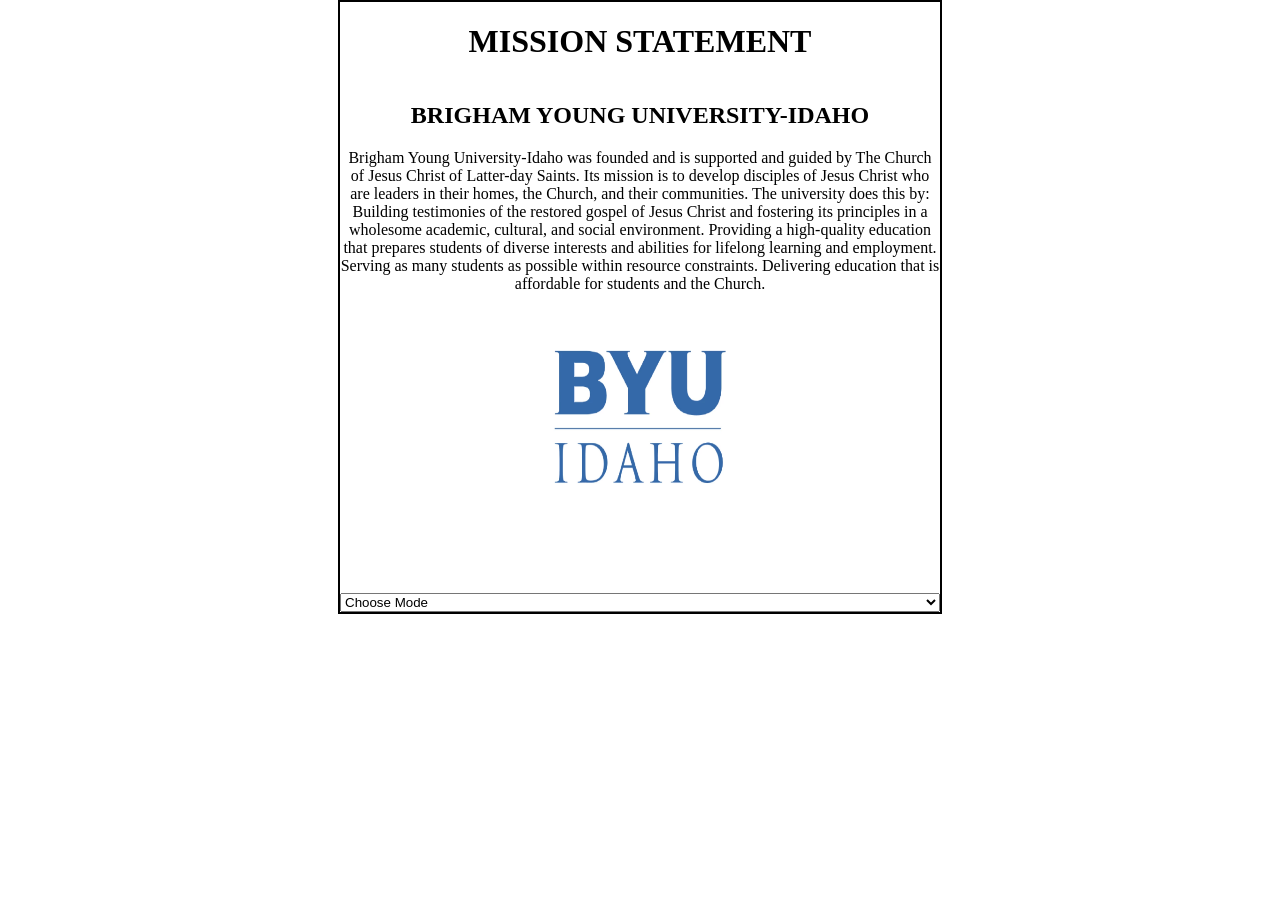
<file: mission/index.html>
<!DOCTYPE html>
<html lang="en">
<head>
    <meta charset="UTF-8">
    <meta name="viewport" content="width=device-width, initial-scale=1.0">
    <title>BYU-I Mission</title>
    <link href="styles/styles.css" rel="stylesheet"
</head>
<h1>
    MISSION STATEMENT
</h1>
<h2>
    BRIGHAM YOUNG UNIVERSITY-IDAHO
</h2>
<body>
Brigham Young University-Idaho was founded and is supported and guided by The Church of Jesus Christ of Latter-day Saints. Its mission is to develop disciples of Jesus Christ who are leaders in their homes, the Church, and their communities.

The university does this by:

Building testimonies of the restored gospel of Jesus Christ and fostering its principles in a wholesome academic, cultural, and social environment. Providing a high-quality education that prepares students of diverse interests and abilities for lifelong learning and employment. Serving as many students as possible within resource constraints. Delivering education that is affordable for students and the Church.           
</body>
<img src="images/logo.webp" alt="huge file size" ></a>


<select>

<option>Choose Mode</option>

<option value="dark">Dark</option>

<option value="light">Light</option>

</select>              
                    
<script>
    let selectElem = document.querySelector('select');
    let logo = document.querySelector('img');
    const originalSrc = logo.src;

    selectElem.addEventListener('change', changeTheme);

    function changeTheme() {
        let current = selectElem.value;
        if (current === 'dark') {
            document.body.classList.add('dark');
            logo.src = "images/byui-logo-white.png";
            // code for changes to colors and logo
        } else {
            document.body.classList.remove('dark');
            logo.src = originalSrc;
            // code for changes to colors and logo
        }
    }           
</script>                    
</html>
</file>
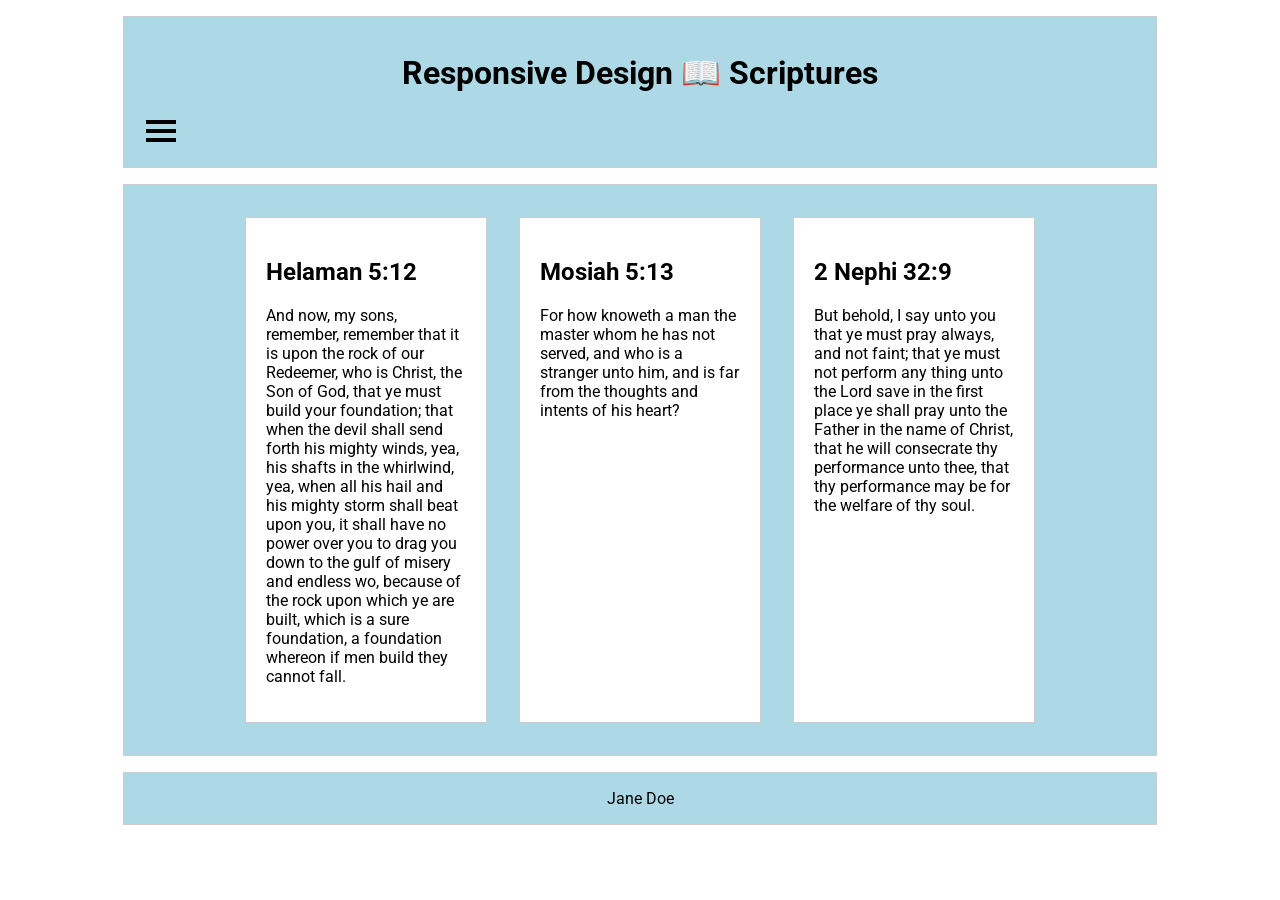
<file: responsive.html>
<!DOCTYPE html>
<html lang="en">
<head>
    <meta charset="UTF-8">
    <meta name="viewport" content="width=device-width, initial-scale=1.0">
    <title>Document</title>
    <link href="responsive.css" rel="stylesheet">
</head>
<body>
<header>
  <h1>Responsive Design 📖 Scriptures</h1>
  <button class="menu-btn">
    <div class="bar1"></div>
    <div class="bar2"></div>
    <div class="bar3"></div>
  </button>
  <nav>
    <a href="#">Home</a>
    <a href="#">Scriptures</a>
    <a href="#">Favorites</a>
    <a href="#">About</a>
  </nav>
</header>
<main>
  <section>
    <h2>Helaman 5:12</h2>
    <p>
      And now, my sons, remember, remember that it is upon the rock of our
      Redeemer, who is Christ, the Son of God, that ye must build your
      foundation; that when the devil shall send forth his mighty winds,
      yea, his shafts in the whirlwind, yea, when all his hail and his
      mighty storm shall beat upon you, it shall have no power over you to
      drag you down to the gulf of misery and endless wo, because of the
      rock upon which ye are built, which is a sure foundation, a foundation
      whereon if men build they cannot fall.
    </p>
  </section>
  <section>
    <h2>Mosiah 5:13</h2>
    <p>
      For how knoweth a man the master whom he has not served, and who is a
      stranger unto him, and is far from the thoughts and intents of his
      heart?
    </p>
  </section>
  <section>
    <h2>2 Nephi 32:9</h2>
    <p>
      But behold, I say unto you that ye must pray always, and not faint;
      that ye must not perform any thing unto the Lord save in the first
      place ye shall pray unto the Father in the name of Christ, that he
      will consecrate thy performance unto thee, that thy performance may be
      for the welfare of thy soul.
    </p>
  </section>
</main>
<footer>Jane Doe</footer>
</body>
</html>
</file>
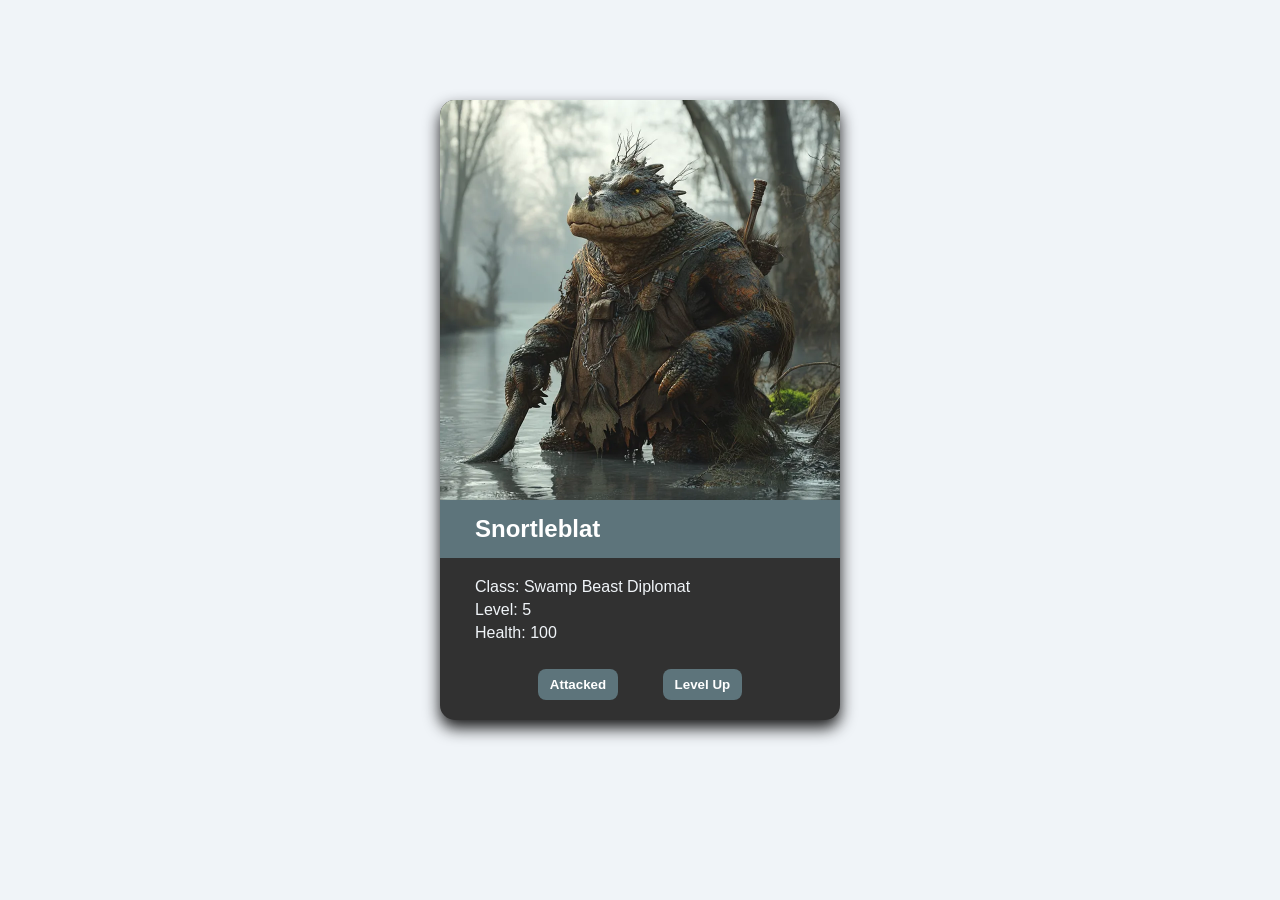
<file: ponder/card.html>
<!DOCTYPE html>
<html lang="en">
<head>
    <meta charset="UTF-8">
    <meta name="viewport" content="width=device-width, initial-scale=1.0">
    <title>Character Card</title>
    <link rel="stylesheet" href="card.css" />
    <script src="card.js" defer></script>
</head>
<body>
    <div class="card">
    <img class="image" src="snortleblat.webp" alt="Snortleblat">
    <div class="name">Snortleblat</div>
    <div class="stats">
        <p>Class: Swamp Beast Diplomat</p>
        <p>Level: 5</p>
        <p>Health: 100</p>
    </div>
    <div class="buttons">
        <button>Attacked</button>
        <button>Level Up</button>
    </div>
</div>
</body>
</html>
</file>
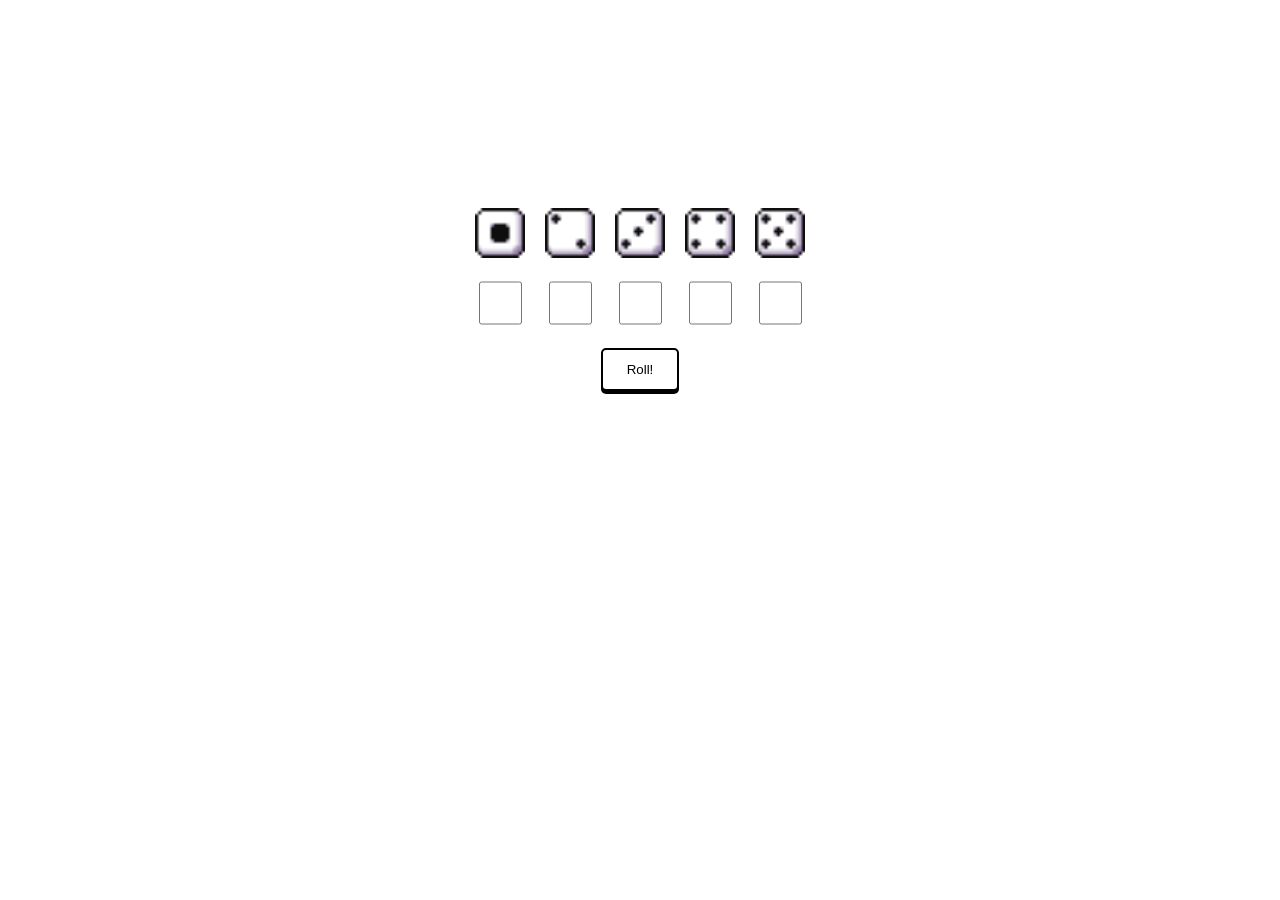
<file: ponder/dice.html>
<!DOCTYPE html>
<html lang="en">
<head>
    <meta charset="UTF-8">
    <meta name="viewport" content="width=device-width, initial-scale=1.0">
    <title>Document</title>
    <script src="game.js" defer></script>
    <style>
        body {
            display: flex;
            flex-direction: column;
            justify-content: center;
            align-items: center;
        }

        img {
            height: 50px;
        }

        #gameboard {
            margin-top: 200px;
            display: grid;
            grid-template-columns: 1fr 1fr 1fr 1fr 1fr;
            grid-template-rows: 1fr 1fr;
            gap: 20px;
        }

        #rollButton {
            margin-top: 20px;
            background-color: white;
            color: black;
            padding: 12px 24px;
            border: 2px solid black;
            border-radius: 5px;
            box-shadow: 0 3px black;
            cursor: pointer;
            transition: all 0.1s ease;
        }

        #rollButton:active {
            transform: translateY(4px);
            box-shadow: 0 1px black;
        }

        input[type="checkbox"] {
            accent-color: black;
        }
    </style>
</head>
<body>
    <div id="gameboard">
        <img class="dice1" src="example/assets/white_dice_1.gif">
        <img class="dice2" src="example/assets/white_dice_2.gif">
        <img class="dice3" src="example/assets/white_dice_3.gif">
        <img class="dice4" src="example/assets/white_dice_4.gif">
        <img class="dice5" src="example/assets/white_dice_5.gif">
        <input type="checkbox" class="dice1" value="1">
        <input type="checkbox" class="dice2" value="2">
        <input type="checkbox" class="dice3" value="3">
        <input type="checkbox" class="dice4" value="4">
        <input type="checkbox" class="dice5" value="5">
    </div>
    <button id="rollButton">Roll!</button>
</body>
</html>
</file>
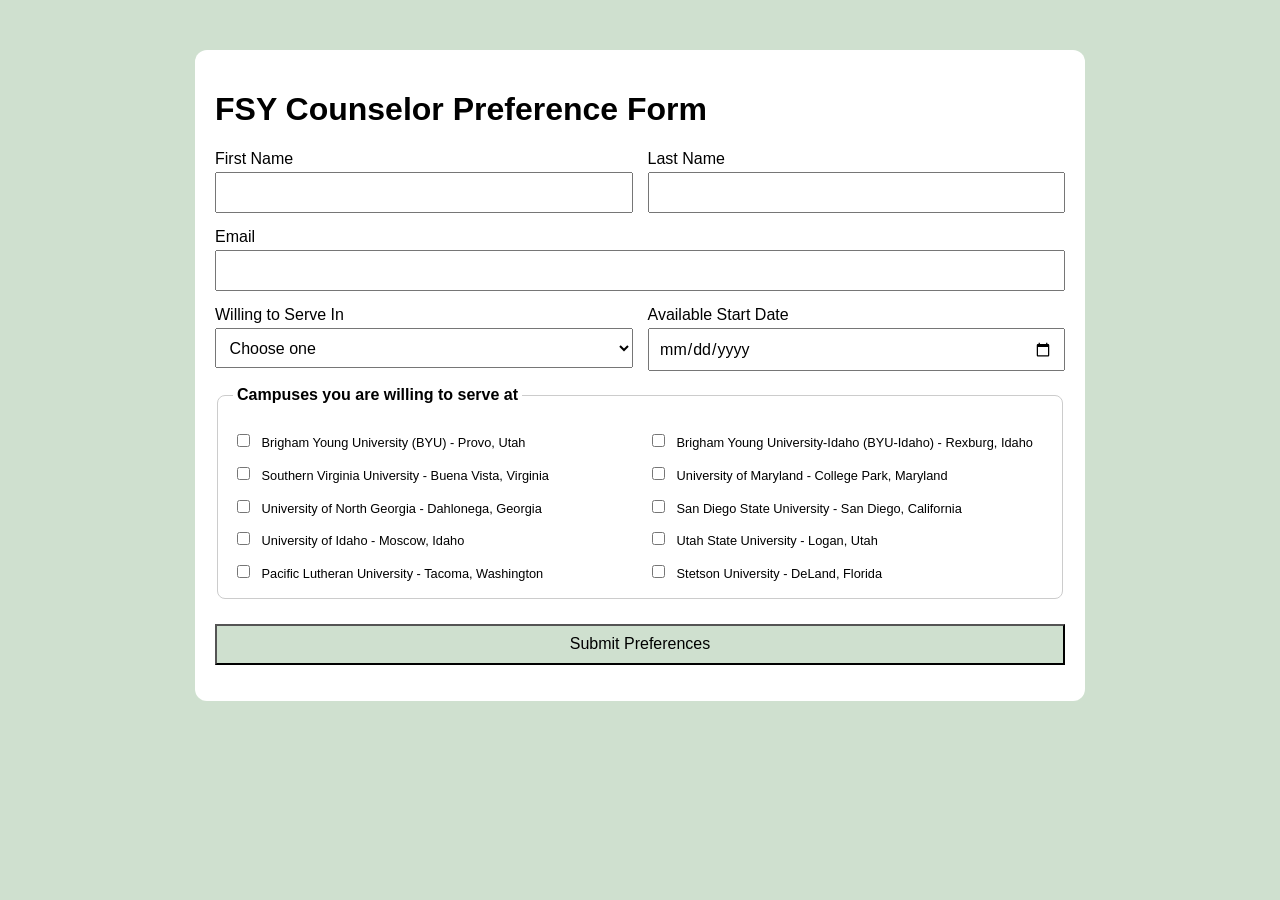
<file: ponder/fsy.html>
<!DOCTYPE html>
<html lang="en">
<head>
  <meta charset="UTF-8" />
  <meta name="viewport" content="width=device-width, initial-scale=1.0" />
  <title>FSY Counselor Preference Form</title>
  <link rel="icon" href="favicon.ico">
  <link rel="stylesheet" href="form.css" />
  <script src="form.js" defer></script>
</head>
<body>
  <main class="wrapper">
    <h1>FSY Counselor Preference Form</h1>

    <form id="fsyForm">
      <div class="field">
        <label for="firstName">First Name</label>
        <input id="firstName" name="firstName" type="text" required />
      </div>

      <div class="field">
        <label for="lastName">Last Name</label>
        <input id="lastName" name="lastName" type="text" required />
      </div>

      <div class="field full">
        <label for="email">Email</label>
        <input id="email" name="email" type="email" required />
      </div>

      <div class="field">
        <label for="travelRange">Willing to Serve In</label>
        <select
          id="travelRange"
          name="travelRange"
          aria-controls="notesContainer"
          required
        >
          <option value="">Choose one</option>
          <option value="one">One campus</option>
          <option value="many">Two or more campuses</option>
        </select>
      </div>

      <div class="field">
        <label for="availableDate">Available Start Date</label>
        <input id="availableDate" name="availableDate" type="date" required />
      </div>

      <fieldset class="full campus-group">
        <legend>Campuses you are willing to serve at</legend>

        <div class="campus-grid">
          <label><input type="checkbox" name="campus" value="BYU - Provo, Utah" /> Brigham Young University (BYU) - Provo, Utah</label>
          <label><input type="checkbox" name="campus" value="BYU-Idaho - Rexburg, Idaho" /> Brigham Young University-Idaho (BYU-Idaho) - Rexburg, Idaho</label>
          <label><input type="checkbox" name="campus" value="Southern Virginia University - Buena Vista, Virginia" /> Southern Virginia University - Buena Vista, Virginia</label>
          <label><input type="checkbox" name="campus" value="University of Maryland - College Park, Maryland" /> University of Maryland - College Park, Maryland</label>
          <label><input type="checkbox" name="campus" value="University of North Georgia - Dahlonega, Georgia" /> University of North Georgia - Dahlonega, Georgia</label>
          <label><input type="checkbox" name="campus" value="San Diego State University - San Diego, California" /> San Diego State University - San Diego, California</label>
          <label><input type="checkbox" name="campus" value="University of Idaho - Moscow, Idaho" /> University of Idaho - Moscow, Idaho</label>
          <label><input type="checkbox" name="campus" value="Utah State University - Logan, Utah" /> Utah State University - Logan, Utah</label>
          <label><input type="checkbox" name="campus" value="Pacific Lutheran University - Tacoma, Washington" /> Pacific Lutheran University - Tacoma, Washington</label>
          <label><input type="checkbox" name="campus" value="Stetson University - DeLand, Florida" /> Stetson University - DeLand, Florida</label>
        </div>
      </fieldset>

      <div id="notesContainer" class="field full" hidden>
        <label for="notes">Travel Notes</label>
        <input id="notes" name="notes" type="text" />
      </div>

      <button class="full" type="submit">Submit Preferences</button>
    </form>

    <section id="output" aria-live="polite"></section>
  </main>
</body>
</html>
</file>
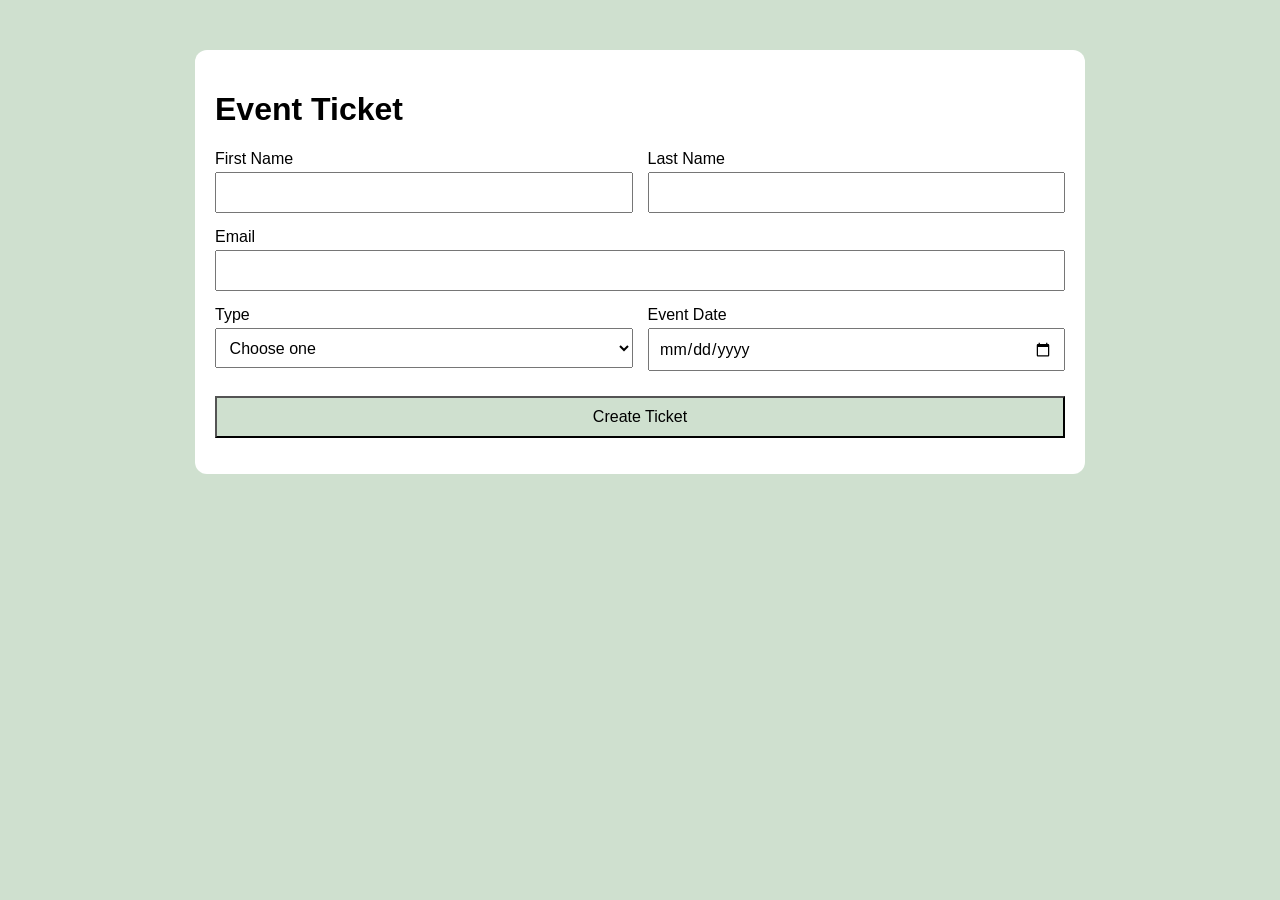
<file: ponder/fsy2.html>
<!DOCTYPE html>
<html lang="en">
    <head>
        <meta charset="UTF-8" />
        <meta name="viewport" content="width=device-width, initial-scale=1.0" />
        <title>Event Ticket</title>
        <link rel="icon" href="favicon.ico">
        <link rel="stylesheet" href="form2.css" />
        <script src="form2.js" defer></script>
    </head>
    <body>
        <main class="wrapper">
            <h1>Event Ticket</h1>
            <form id="fsyForm">
                <div class="field">
                    <label for="firstName">First Name</label>
                    <input id="firstName" name="firstName" type="text" required />
                </div>
                <div class="field">
                    <label for="lastName">Last Name</label>
                    <input id="lastName" name="lastName" type="text" required />
                </div>
                <div class="field full">
                    <label for="email">Email</label>
                    <input id="email" name="email" type="email" required />
                </div>
                <div class="field">
                    <label for="travelRange">Type</label>
                    <select
                        id="travelRange"
                        name="travelRange"
                        aria-controls="notesContainer"
                        required
                        >
                        <option value="">Choose one</option>
                        <option value="one">Guest</option>
                        <option value="many">Student</option>
                    </select>
                </div>
                <div class="field">
                    <label for="availableDate">Event Date</label>
                    <input id="availableDate" name="availableDate" type="date" required />
                </div>
                <div id="hiddenDiv" style="display: none;">
                    🎉 You selected Yes! This content is now visible.
                </div>
                <div id="notesContainer" class="field full" hidden>
                    <label for="notes">Student!#</label>
                    <input id="notes" name="notes" type="text" minlength="9" maxlength="9" placeholder="Enter 9 characters" required />
                    <small>Must be exactly 9 characters</small>
                </div>
                <div id="accessCodeContainer" class="field full" hidden>
                    <label for="accessCode">Access Code</label>
                    <input id="accessCode" name="accessCode" type="text" />
                </div>
                <button class="full" type="submit">Create Ticket</button>
            </form>
            <section id="output" aria-live="polite"></section>
        </main>
    </body>
</html>
</file>
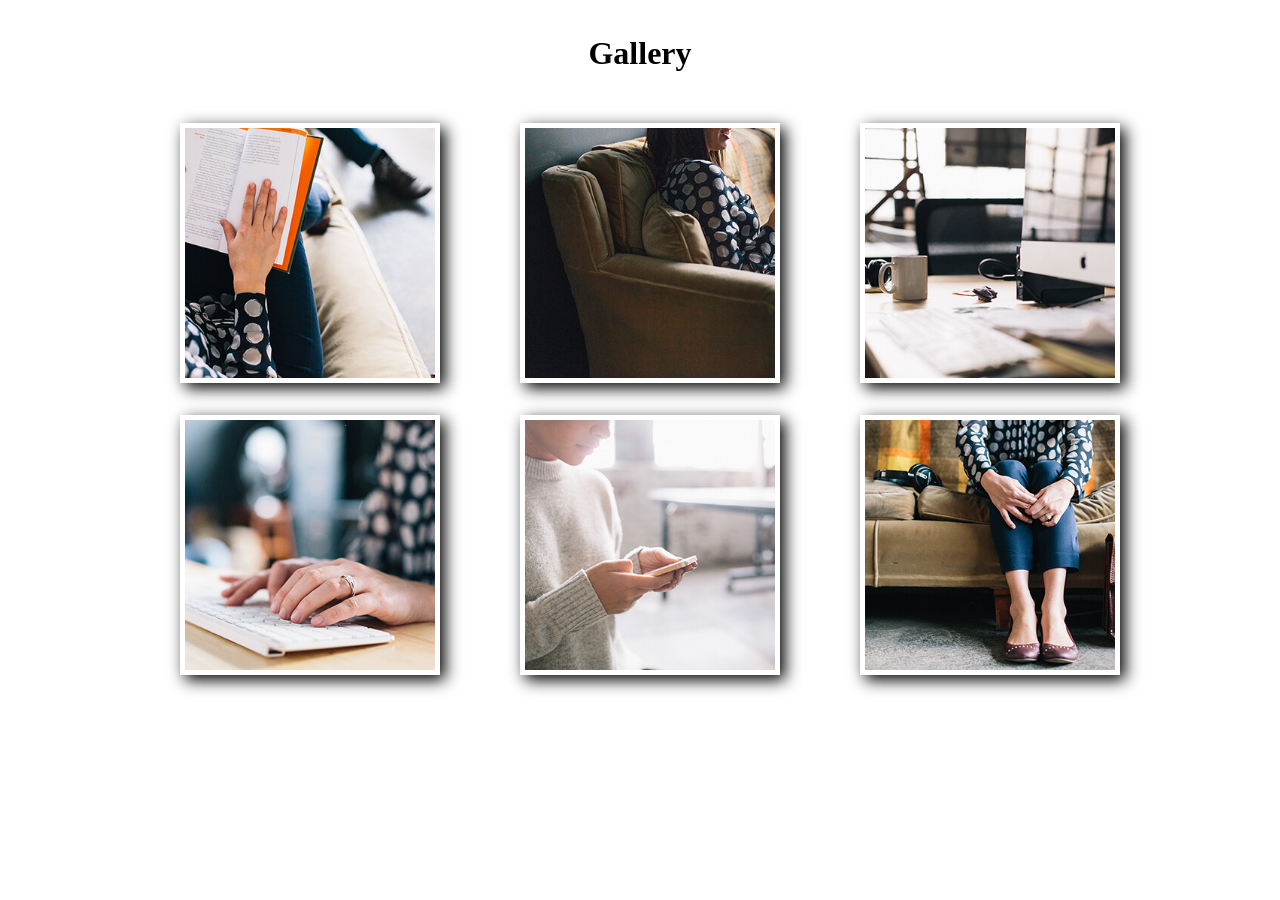
<file: ponder/gallery.html>
<!DOCTYPE html>
<html lang="en">
<head>
    <meta charset="UTF-8">
    <meta name="viewport" content="width=device-width, initial-scale=1.0">
    <title>gallery</title>
    <link rel="stylesheet" href="gallery.css">
    <script src="gallery.js" defer></script>
</head>
</html>
<h1>Gallery</h1>
<section class="gallery">
    <figure>  
        <img src="images/book-sm.jpg" alt="person reading a book">
    </figure>
    <figure>  
        <img src="images/couch-sm.jpg" alt="person sitting on a couch with a phone">
    </figure>
    <figure>  
        <img src="images/desk-sm.jpg" alt="a work desktop">
    </figure>
    <figure>  
        <img src="images/keyboard-sm.jpg" alt="person typing on a keyboard">
    </figure>
    <figure>  
        <img src="images/phone-sm.jpg" alt="person looking at a phone">
    </figure>
    <figure>  
        <img src="images/sit-sm.jpg" alt="person sitting on a couch">
    </figure>
</section>
<dialog>
    <img>
    <button class="close-viewer">X</button>
</dialog>
</file>
<file: mission/styles/styles.css>
h1 {
    text-align: center;
}

h2 {
    text-align: center;
}

body {
    text-align: center;
    text-wrap: var(body);
    display: grid;
    border: 2px solid black;
    max-width: 600px;
    margin: auto;
}

body.dark {
      background-color: #1a1a2e;
      color: #f0f0f0;
    }
    body.dark select {
      background-color: #2a2a3e;
      color: #f0f0f0;
      border-color: #555;
    }

img {
    width: 200px;
    height: 150px;
    margin: 0 auto;
    margin-top: 50px;
}

select {
    margin-top: 100px;
}
</file>
<file: responsive.css>
@import url("https://fonts.googleapis.com/css2?family=Roboto:ital,wght@0,100..900;1,100..900&display=swap");

body {
  font-family: Roboto, sans-serif;
}
header,
main,
footer {
  max-width: 1000px;
  margin: 1rem auto;
  border: 1px solid #ccc;
  padding: 1rem;
  background-color: lightblue;
}
h1 {
    text-align: center;
}
section {
  padding: 20px;
  background-color: white;
  margin: 1em;
  border: 1px solid #ccc;
  min-width: 150px;
  max-width: 200px;
}
nav a {
    padding: 20px;
    color: black;
    display: none;
}
nav a:hover {
    text-decoration: none;
    color: #616061;
}
.menu-btn {
    cursor: pointer;
    border: none;
    background-color: transparent;
}
.bar1, .bar2, .bar3 {
    width: 30px;
    height: 4px;
    background-color: black;
    margin: 5px 0;
}
footer {
    text-align: center;
}


@media screen and (min-width: 850px) { 
    main {
    display: flex;
    flex-wrap: wrap;
    justify-content: center;
    }
}
</file>
<file: ponder/card.css>
body {
    font-family: Palatino Linotype, sans-serif;
    background: #f0f4f8;
  }

  .card {
    background: #313131;
    border-radius: 15px;
    box-shadow: 0 8px 16px rgba(0,0,0,0.9);
    width: 400px; 
    margin: 100px auto;
  }

  .image{
    width: 400px;
    border-radius: 15px 15px 0 0;
    }

  .name {
    font-size: 1.5em;
    font-weight: bold;
    margin: -4px 0 20px 0;
    color: white;
    padding: 15px 0 15px 35px;
    background-color: #5d747b;
  }

  .stats {
    margin: 10px 15px 7px 35px;
    text-align: left;
  }

  .stats p {
    margin: 5px 0;
    color: #f0f4f8;
  }

  .buttons {
    text-align: center;
  }

  button {
    padding: 8px 12px;
    margin: 20px;
    border: none;
    border-radius: 8px;
    background-color: #5d747b;
    color: white;
    font-weight: bold;
    cursor: pointer;
    transition: background-color 0.5s ease;
  }

  button:hover {
    background-color: #58605a;
  }
</file>
<file: ponder/form.css>
body {
  font-family: Arial, sans-serif;
  background:  #cfe0cf;
  margin: 0;
}

.wrapper {
  max-width: 850px;
  margin: 50px auto;
  padding: 20px;
  background: white;
  border-radius: 12px;
}

form {
  display: grid;
  grid-template-columns: 1fr 1fr;
  gap: 15px;
}

.field {
  display: flex;
  flex-direction: column;
  gap: 0.25rem;
}

.full {
  grid-column: 1 / 3;
}

input,
select,
button {
  padding: 0.6rem;
  font: inherit;
}

button {
  background: #cfe0cf;
  transition: background 0.5s ease;
  margin-top: 10px;
}

button:hover {
  background: #dcead9;
}

.campus-group {
  border: 1px solid #ccc;
  border-radius: 8px;
  padding: 15px;
}

.campus-group legend {
  font-weight: bold;
  padding: 0 0.25rem;
}

.campus-grid {
  display: grid;
  grid-template-columns: 1fr 1fr;
  gap: 0.75rem 1rem;
  margin-top: 0.75rem;
}

.campus-grid label {
  display: block;
  line-height: 1.3;
  font-size: .8em;
}

.campus-grid input {
  margin-right: 0.5rem;
}
#notesContainer[hidden] {
  display: none;
}

#output {
  margin-top: 1rem;
  font-weight: bold;
}
</file>
<file: ponder/form2.css>
body {
    font-family: Arial, sans-serif;
    background: #cfe0cf;
    margin: 0;
}

.wrapper {
    max-width: 850px;
    margin: 50px auto;
    padding: 20px;
    background: white;
    border-radius: 12px;
}

form {
    display: grid;
    grid-template-columns: 1fr 1fr;
    gap: 15px;
}

.field {
    display: flex;
    flex-direction: column;
    gap: 0.25rem;
}

.full {
    grid-column: 1 / 3;
}

input,
select,
button {
    padding: 0.6rem;
    font: inherit;
}

button {
    background: #cfe0cf;
    transition: background 0.5s ease;
    margin-top: 10px;
}

button:hover {
    background: #dcead9;
}

.campus-group {
    border: 1px solid #ccc;
    border-radius: 8px;
    padding: 15px;
}

.campus-group legend {
    font-weight: bold;
    padding: 0 0.25rem;
}

.campus-grid {
    display: grid;
    grid-template-columns: 1fr 1fr;
    gap: 0.75rem 1rem;
    margin-top: 0.75rem;
}

.campus-grid label {
    display: block;
    line-height: 1.3;
    font-size: .8em;
}

.campus-grid input {
    margin-right: 0.5rem;
}

#notesContainer[hidden] {
    display: none;
}

#accessCodeContainer[hidden] {
    display: none;
}

small {
    color: gray;
    font-size: 0.75rem;
}

.ticket {
    border: 2px solid #cfe0cf;
    border-radius: 12px;
    padding: 20px;
    margin-top: 20px;
    background: #f9fff9;
}

.ticket h2 {
    margin-top: 0;
}

.ticket p {
    font-size: 1rem;
    margin: 8px 0;
}

#output {
    margin-top: 1rem;
    font-weight: bold;
}
</file>
<file: ponder/gallery.css>
h1 {
    text-align: center;
    margin: 35px 0;
}
.gallery {
    max-width: 1000px;
    margin: 0 auto;
}
figure img {
    width: 250px;
    height: 250px;
    object-fit: cover;
    padding: 5px;
    background-color: white;
    box-shadow: 5px 5px 15px black;
    display: block;
    margin: 0 auto;
}
/* modal */

dialog img {
    width: 90%;
    display: block;
    margin: 20vh auto;
}
dialog {
    width: 100%;
    height: 100%;
    background-color: rgba(0,0,0,.75);
}
.close-viewer {
    position: absolute;
    top: 10vh;
    right: 2vh;
    padding: 3px 6px;
    font-size: 1.5em;
}

@media screen and (min-width: 700px) {
    .gallery {
        display: grid;
        grid-template-columns: 1fr 1fr;
    }
}
@media screen and (min-width: 1000px) {
    .gallery {
        grid-template-columns: 1fr 1fr 1fr;
    }
    dialog img {
        width: 60%;
        margin: 15vh auto;
    }
    .close-viewer {
        position: absolute;
        right: 15vh;
    }
    .viewer {
        margin: 50px;
        padding: 50px;
    }
    .viewer img {
        max-width: 800px;
    }
}
</file>
